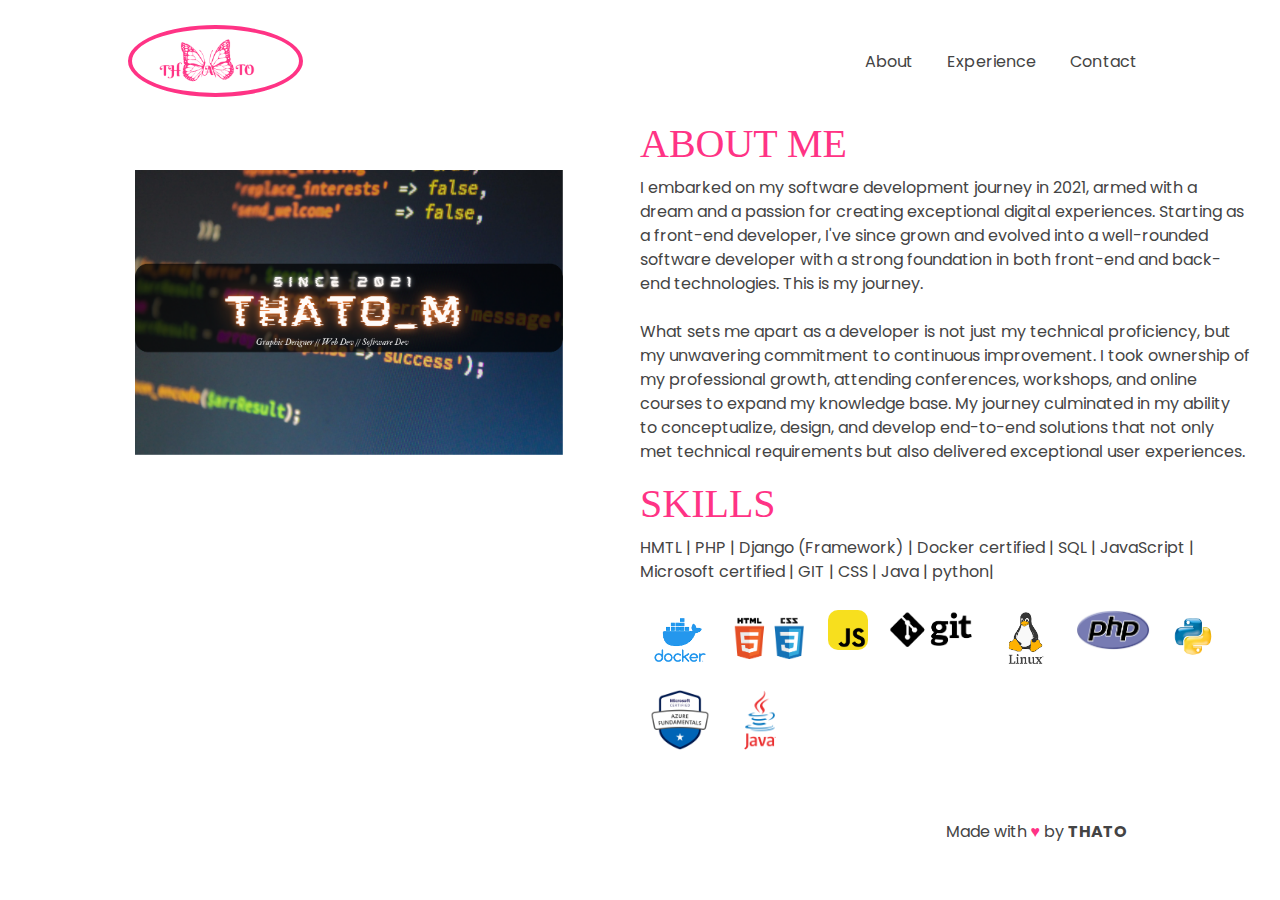
<file: about.html>
<html>

<head>
    <!--     <script async src="https://www.googletagmanager.com/gtag/js?id=UA-159411627-1"></script>
    <script>
        window.dataLayer = window.dataLayer || [];

        function gtag() {
            dataLayer.push(arguments);
        }
        gtag('js', new Date());

        gtag('config', 'UA-159411627-1');
    </script> -->
    <!-- Caching Disabler-->
        <meta http-equiv="Pragma" content="no-cache">
        <meta http-equiv="Expires" content="-1">
        <meta http-equiv="CACHE-CONTROL" content="NO-CACHE">
    
    
    
    <link rel="stylesheet" href="https://cdnjs.cloudflare.com/ajax/libs/animate.css/3.7.2/animate.min.css">
    <link rel="stylesheet" href="https://stackpath.bootstrapcdn.com/bootstrap/4.4.1/css/bootstrap.min.css">
    <link rel="stylesheet" href="style.css">
    <meta charset="utf-8">
    <meta name="viewport" content="width=device-width, initial-scale=1.0, shrink-to-fit=yes">
    <meta charset="utf-8" />
    <link rel="stylesheet" href="https://use.fontawesome.com/releases/v5.5.0/css/all.css"
        integrity="sha384-B4dIYHKNBt8Bc12p+WXckhzcICo0wtJAoU8YZTY5qE0Id1GSseTk6S+L3BlXeVIU" crossorigin="anonymous">
    <meta name="Description"
    content="THATO MUKHAVHLI SOFTWARE DEVELOPER"/>
    <title>About | Thato Mukhavhuli</title>
    <link rel="icon" type="image/png" href="assets/img/thato3.png">
    <link rel="apple-touch-icon" href="aassets/img/formal.jpg">
    <meta name="apple-mobile-web-app-status-bar" content="#FF3385">
    <meta name="theme-color" content="#FFE1C4">
    <script src="assets/js/app.js"></script>
    <link rel="manifest" href="manifest.json">
</head>

<body id="index-body" style="overflow: hidden;">
    <div>
        <nav class="nav-desk">
            <center>
                <div class="nav-logo">
                    <a href="index.html"><img id="logo" src="assets/img/thato3.png"></a>
                </div>
                <div class="nav-items">
                    <ul>
                        <li><span><a href="about.html">About</a></span></li>
                        <li><span><a href="work.html">Experience</a></span></li>
                        <li><span><a href="contact.html">Contact</a></span></li>
                    </ul>
                </div>

            </center>
        </nav>
        <div class="animated fadeIn row" style="width:100vw;animation-duration: 1.5s;">
            <div class="col-md-6" id="left-hero">
                <img id="hero-img" src="assets/img/Now.png">
            </div>
            <br>
            <div class="col-md-6" id="hero-right">
                <h2>ABOUT ME</h2>
                <p>
                    I embarked on my software development journey in 2021, armed with a dream and a passion for creating exceptional digital experiences. Starting as a front-end developer, I've since grown and evolved into a well-rounded software developer with a strong foundation in both front-end and back-end technologies. This is my journey.
                <br>
                <br>
                    What sets me apart as a developer is not just my technical proficiency, but my unwavering commitment to continuous improvement. I took ownership of my professional growth, attending conferences, workshops, and online courses to expand my knowledge base.
                    My journey culminated in my ability to conceptualize, design, and develop end-to-end solutions that not only met technical requirements but also delivered exceptional user experiences.
                </p>


                <div class="skills_text">
                <h2>SKILLS</h2>
                <p>
                 HMTL | PHP | Django (Framework) | Docker certified | SQL
                | JavaScript | Microsoft certified | GIT | CSS | Java | python|
                </p>
            
                <div class="skills_icon">
                    <img src="img/docker.png"
                        style="display:block; border-radius: 10px; float: left; height: 60px; margin: 10px;" />
                    <img src="img/htmlcss.png"
                        style="display:block; border-radius: 10px; float: left; height: 60px; margin: 10px;" />
                    <img src="img/javascript.png"
                        style="display:block; border-radius: 10px; float: left; height: 40px; margin: 10px;" />
                    <img src="img/git1.png"
                        style="display:block; border-radius: 10px; float: left; height: 40px; margin: 10px;" />
                    <img src="img/linux.png"
                        style="display:block; border-radius: 10px; float: left; height: 60px; margin: 10px;" />
                    <img src="img/php.png"
                        style="display:block; border-radius: 10px; float: left; height: 40px; margin: 10px;" />
                    <img src="img/python.jpg"
                        style="display:block; border-radius: 10px; float: left; height: 60px; margin: 10px;" />
                    <img src="img/az-900.png"
                        style="display:block; border-radius: 10px; float: left; height: 60px; margin: 10px;" />
                    <img src="img/java.png"
                        style="display:block; border-radius: 10px; float: left; height: 60px; margin: 10px;" />
                </div>
                </div>
            </div>
            <div class="footer-full  fadeIn delay-2s">
                <div id="contact-social" class="social-icons" style="display: inline;">
                    <a target="_blank" href="mailto:thatomillicent0@gmail.com"><i class="fas fa-envelope"></i></a>
                    <a target="_blank" href="https://www.instagram.com/teedow_tay_/"><i class="fab fa-instagram"></i></a>
                    <a target="_blank" href="https://github.com/ThatoTay"><i class="fab fa-github"></i></a>
                    <a target="_blank" href="www.linkedin.com/in/thato-mukhavhuli-5109551b0"><i class="fab fa-linkedin"></i></a>
                </div>
                <div class="footer-credits">
                    Made with <span style="color:#ff3385">♥</span> by <a
                    href="https://github.com/ThatoTay">THATO</a>
                </div>
            </div>

        </div>
    </div>
    <div class="menu-wrap">
        <input type="checkbox" class="toggler">
        <div class="hamburger">
            <div></div>
        </div>
        <div class="menu">
            <div>
                <div>
                    <ul>
                        <li><a href="index.html" style="text-decoration: line-through;">Home</a></li>
                        <li><a href="about.html">About</a></li>
                        <li><a href="work.html">Experience</a></li>
                        <li><a href="contact.html">Contact</a></li>
                    </ul>
                </div>
            </div>
        </div>
    </div>
</body>

</html>
</file>
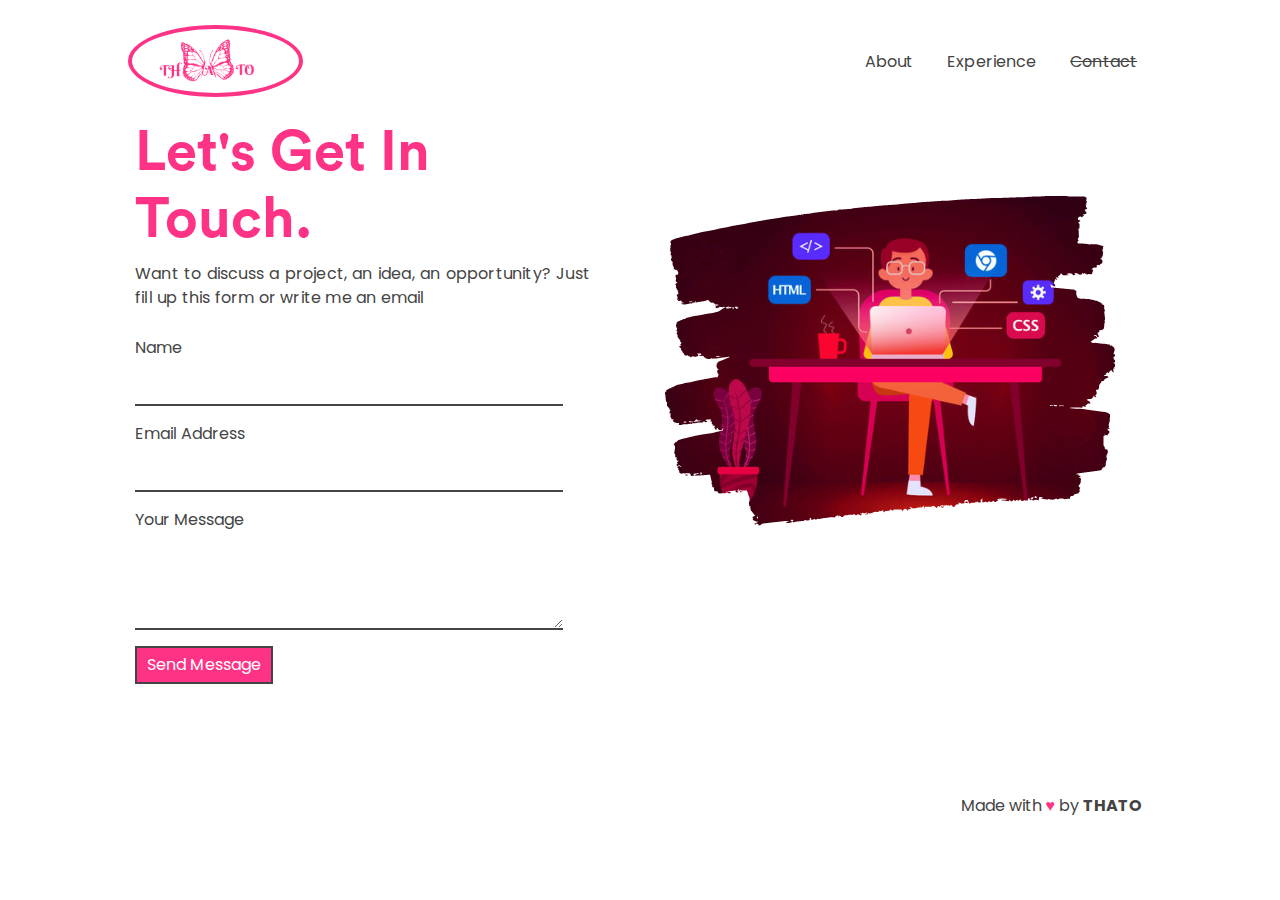
<file: contact.html>
<html>

<head>
    <script async src="https://www.googletagmanager.com/gtag/js?id=UA-159411627-1"></script>
    <script>
        window.dataLayer = window.dataLayer || [];

        function gtag() {
            dataLayer.push(arguments);
        }
        gtag('js', new Date());

        gtag('config', 'UA-159411627-1');
    </script>
    <link rel="stylesheet" href="https://cdnjs.cloudflare.com/ajax/libs/animate.css/3.7.2/animate.min.css">
    <link rel="stylesheet" href="https://stackpath.bootstrapcdn.com/bootstrap/4.4.1/css/bootstrap.min.css">
    <link rel="stylesheet" href="style.css">
    <meta charset="utf-8">
    <meta name="viewport" content="width=device-width, initial-scale=1.0, shrink-to-fit=yes">
    <meta charset="utf-8" />
    <link rel="stylesheet" href="https://use.fontawesome.com/releases/v5.5.0/css/all.css"
        integrity="sha384-B4dIYHKNBt8Bc12p+WXckhzcICo0wtJAoU8YZTY5qE0Id1GSseTk6S+L3BlXeVIU" crossorigin="anonymous">
    <meta name="Description"
    content="THATO MUKHAVHLI SOFTWARE DEVELOPER"/>
    <title>Contact | Thato Mukhavhuli</title>
    <link rel="icon" type="image/png" href="assets/img/thato3.png">
</head>

<body id="contact-body" style="overflow-x: hidden;">
    <div>
        <nav class="nav-desk">
            <center>
                <div class="nav-logo">
                    <a href="index.html"><img id="logo" src="assets/img/thato3.png"></a>
                </div>
                <div class="nav-items">
                    <ul>
                        <li><span><a href="about.html">About</a></span></li>
                        <li><span><a href="work.html">Experience</a></span></li>
                        <li><span><a href="contact.html" style="text-decoration: line-through;">Contact</a></span></li>
                    </ul>
                </div>

            </center>
        </nav>
        <div class="animated fadeIn row" style="width:100vw;animation-duration: 1.5s;">
            <div class="col-md-6" id="left-hero">
                <h1 class="hero-tag contact-hero animated fadeInLeft">Let's Get In Touch.</h1>
                <p class="hero-des contact-des animated fadeIn delay-1s">Want to discuss a project, an idea, an
                    opportunity? Just fill up this
                    form or write me an email <a target="_blank" href="mailto:ishandeveloper@outlook.com"><i
                            class="fas fa-envelope"></i></a>
                </p>
                <form class="input-container" method="POST"
                    action="https://script.google.com/macros/s/AKfycbxXnXVlCixiL89xlFlqgGmp3mQnQpR48x6CiZfHtw/exec">
                    <div class="form-group"><label for="name">Name</label><input type="text" name="name" id="name"
                            class="form-control" required=""></div>
                    <div class="form-group"><label for="email">Email Address</label><input type="email" name="email"
                            id="email" class="form-control" required=""></div>
                    <div class="form-group"><label for="message">Your Message</label><textarea rows="3" id="message"
                            name="message" class="form-control" required=""></textarea></div>
                    <button type="submit" class="submit animated bounce delay-4s learn-btn">
                        Send Message
                    </button>
                    <div style="display:none;" id="thankyou_message">
                        <h2>
                            <em>Thanks</em> for contacting us!
                            We will get back to you soon!
                        </h2>
                    </div>
                </form>
                <br>
            </div>

            <div class="col-md-6" id="hero-right">
                <img src="img/222.png">
            </div>

        </div>
        <div class="footer-full  fadeIn delay-2s">
            <div id="contact-social" class="social-icons" style="display: inline;">
                <a target="_blank" href="mailto:thatomillicent0@gmail.com"><i class="fas fa-envelope"></i></a>
                <a target="_blank" href="https://www.instagram.com/teedow_tay_/"><i class="fab fa-instagram"></i></a>
                <a target="_blank" href="https://github.com/ThatoTay"><i class="fab fa-github"></i></a>
                <a target="_blank" href="www.linkedin.com/in/thato-mukhavhuli-5109551b0"><i class="fab fa-linkedin"></i></a>
            </div>
            <div class="footer-credits">
                Made with <span style="color:#ff3385">♥</span> by <a
                href="https://github.com/ThatoTay">THATO</a>
            </div>
        </div>
    </div>
    <div class="menu-wrap">
        <input type="checkbox" class="toggler">
        <div class="hamburger">
            <div></div>
        </div>
        <div class="menu">
            <div>
                <div>
                    <ul>
                        <li><a href="index.html" style="text-decoration: line-through;">Home</a></li>
                        <li><a href="about.html">About</a></li>
                        <li><a href="work.html">Experience</a></li>
                        <li><a href="contact.html">Contact</a></li>
                    </ul>
                </div>
            </div>
        </div>
    </div>
</body>

</html>
</file>
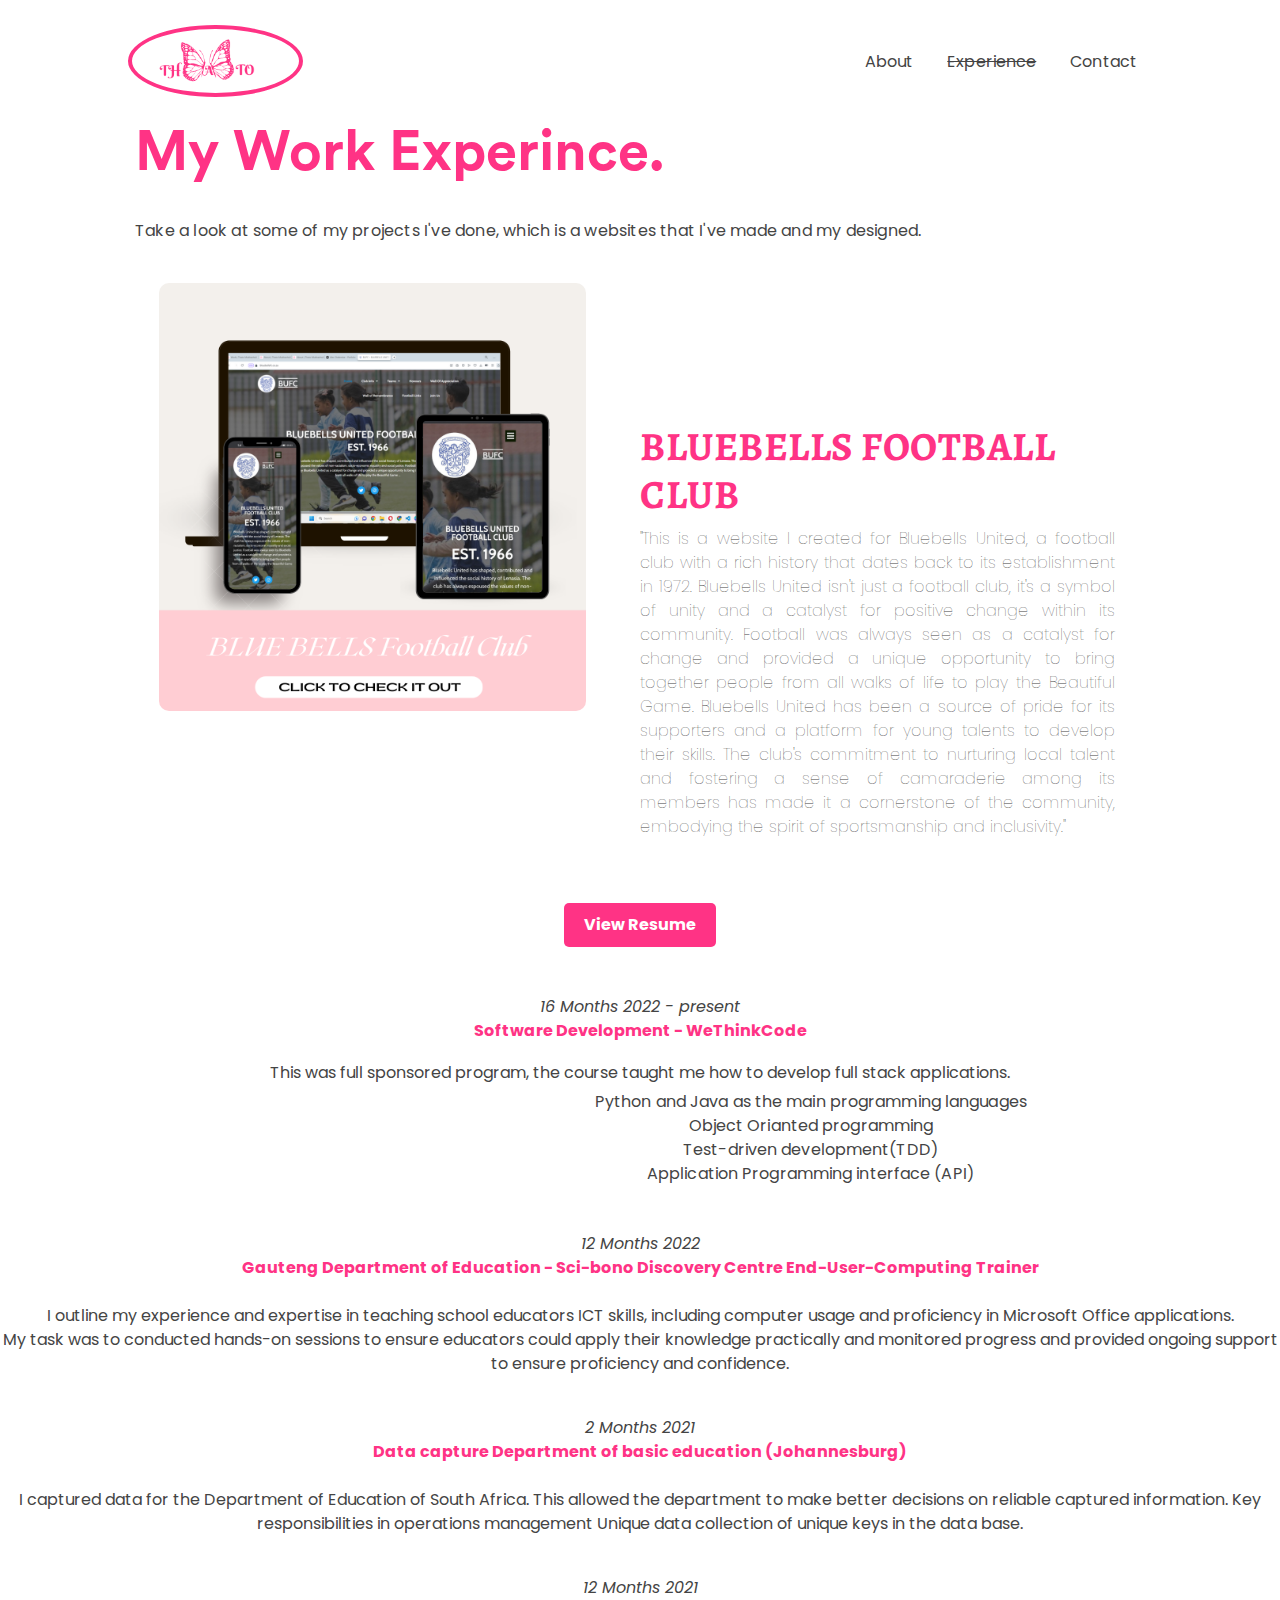
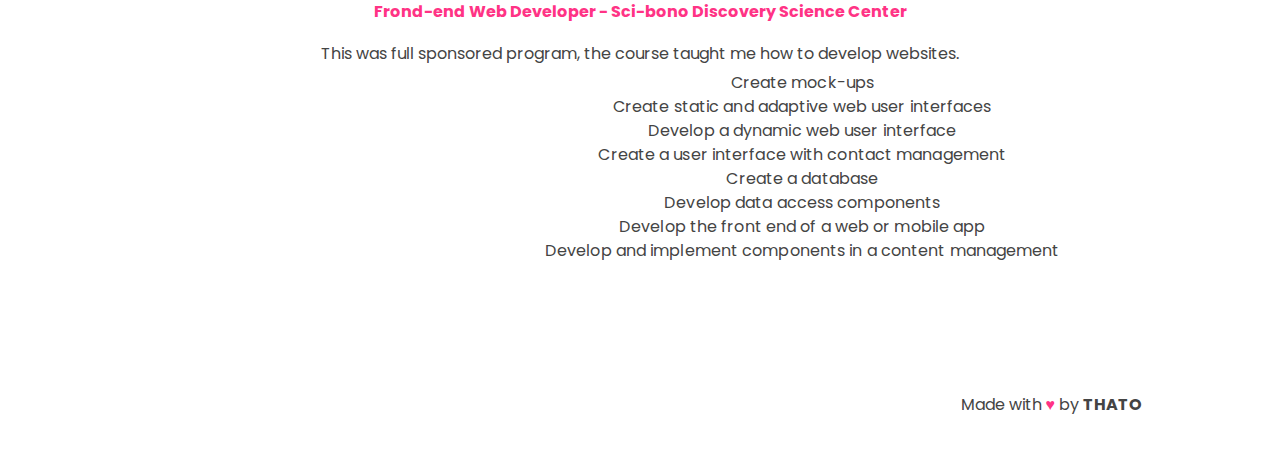
<file: work.html>
<html>

<head>
    <script async src="https://www.googletagmanager.com/gtag/js?id=UA-159411627-1"></script>
    <script>
        window.dataLayer = window.dataLayer || [];

        function gtag() {
            dataLayer.push(arguments);
        }
        gtag('js', new Date());

        gtag('config', 'UA-159411627-1');
    </script>
    <link rel="stylesheet" href="https://cdnjs.cloudflare.com/ajax/libs/animate.css/3.7.2/animate.min.css">
    <link rel="stylesheet" href="https://stackpath.bootstrapcdn.com/bootstrap/4.4.1/css/bootstrap.min.css">
    <link rel="stylesheet" href="style.css">
    <meta charset="utf-8">
    <meta name="viewport" content="width=device-width, initial-scale=1.0, shrink-to-fit=yes">
    <meta charset="utf-8" />
    <link rel="stylesheet" href="https://use.fontawesome.com/releases/v5.5.0/css/all.css"
        integrity="sha384-B4dIYHKNBt8Bc12p+WXckhzcICo0wtJAoU8YZTY5qE0Id1GSseTk6S+L3BlXeVIU" crossorigin="anonymous">
    <meta name="Description"
    content="THATO MUKHAVHLI SOFTWARE DEVELOPER"/>
    <title>Work | Thato Mukhavhuli</title>
    <link rel="icon" type="image/png" href="assets/img/thato3.png">
</head>

<body id="contact-body" style="overflow-x: hidden;">
    <div>
        <nav class="nav-desk">
            <center>
                <div class="nav-logo">
                    <a href="index.html"><img id="logo" src="assets/img/thato3.png"></a>
                </div>
                <div class="nav-items">
                    <ul>
                        <li><span><a href="about.html">About</a></span></li>
                        <li><span><a href="work.html" style="text-decoration: line-through;">Experience</a></span></li>
                        <li><span><a href="contact.html">Contact</a></span></li>
                    </ul>
                </div>

            </center>
        </nav>
        <div class=" fadeIn row" style="width:100vw;height:auto;animation-duration: 1.5s;">
            <div class="col-md-12" id="left-hero">
                <h1 class="hero-tag contact-hero  fadeInLeft">My Work Experince.</h1>
            <br>
                <p class="hero-des contact-des  fadeIn delay-1s">Take a look at some of my projects I've done, which is a websites that I've made and my designed.
                </p>
            <br>
            </div>
        </div>
  
        <div class="animated bounceInUp delay-1s">
            <div class="row" id="work-row">
                <div class="col-md-6 col-sm-12  bounceInLeft delay-2s">
                    <center>
                        <div class="work-hero">
                            <a href="https://bluebellsfc.co.za">
                                <img class="work-hero-img" src="img/bluebells.png" alt="Blue Bells FC">
                            </a>                      
                          </div>
                    </center>
                </div>
                <div class="col-md-6 col-sm-12">

                    <div class="work-des">
                        
                        <h1>BLUEBELLS FOOTBALL CLUB</h1>
                        <p> "This is a website I created for Bluebells United, a football club with a rich history that dates back to its establishment in 1972. Bluebells United isn't just a football club, it's a symbol of unity and a catalyst for positive change within its community. Football was always seen as a catalyst for change and provided a unique opportunity to bring together people from all walks of life to play the Beautiful Game. Bluebells United has been a source of pride for its supporters and a platform for young talents to develop their skills. The club's commitment to nurturing local talent and fostering a sense of camaraderie among its members has made it a cornerstone of the community, embodying the spirit of sportsmanship and inclusivity."</p>
                    </div>
                   
                </div>
            </div>


        <center>
            <br>
            <br>
            <a target="_blank" href="assets/CV Ndinaye Thato Mukhavhuli 2023 recent.pdf" class="resume-button">View Resume</a>
            <br>
            
            <br>
            <br>
            <div class = "front_end">
            <p><i>16 Months 2022 - present</i>
                <br>
                <strong>Software Development - WeThinkCode</strong>
                <br>
                <br>
                <p style="line-height: 0.8">This was full sponsored program, the course taught me how to develop full stack applications.</p>
                <div class = "sci-bono" style="list-style-type: disc; display: flex; margin-left: 580px; margin-top: -20px">
                <ul>
                    <li><i class ="fas fa-circle"></i>  Python and Java as the main programming languages</li>
                    <br>
                    <li><i class ="fas fa-circle"></i>  Object Orianted programming</li>
                    <br>
                    <li><i class ="fas fa-circle"></i>  Test-driven development(TDD)</li>
                    <br>
                    <li><i class ="fas fa-circle"></i>  Application Programming interface (API)</li>
                </ul>
                </div>
            </p>
        </div>


            <p><i>12 Months 2022</i><br>
                <strong> Gauteng Department of Education - Sci-bono Discovery Centre
                    End-User-Computing Trainer</strong>
                <br>
                <br>
                
                I outline my experience and expertise in teaching school educators ICT skills, including computer usage and proficiency in Microsoft Office applications.
                <br>
                My task was to conducted hands-on sessions to ensure educators could apply their knowledge practically and monitored progress and provided ongoing support to ensure proficiency and confidence.

            </p>

            <br>

            <p><i>2 Months 2021</i>
                <br>
                <strong>Data capture Department of basic education (Johannesburg)</strong>
                <br>
                <br>
                I captured data for the Department of Education of South Africa. This allowed the department to
                make better decisions on reliable captured information.

                Key responsibilities in operations management
                Unique data collection of unique keys in the data base.
            </p>
            <br>

            <div class = "front_end">
            <p><i>12 Months 2021</i>
                <br>
                <strong>Frond-end Web Developer - Sci-bono Discovery Science
                    Center</strong>
                <br>
                <br>
                <p>
                <p style="line-height: 0.8">This was full sponsored program, the course taught me how to develop websites.</p>
                
                <div class = "sci-bono" style="list-style-type: disc; display: flex; margin-left: 530px;  margin-top: -20px;">
                    <ul >
                        <li><i class ="fas fa-circle"></i>  Create mock-ups</li>
                        <br>
                        <li><i class ="fas fa-circle"></i>  Create static and adaptive web user interfaces</li>
                        <br>
                        <li><i class ="fas fa-circle"></i>  Develop a dynamic web user interface</li>
                        <br>
                        <li><i class ="fas fa-circle"></i>  Create a user interface with contact management</li>
                        <br>
                        <li><i class ="fas fa-circle"></i>  Create a database</li>
                        <br>
                        <li><i class ="fas fa-circle"></i>  Develop data access components</li>
                        <br>
                        <li><i class ="fas fa-circle"></i>  Develop the front end of a web or mobile app</li>
                        <br>
                        <li><i class ="fas fa-circle"></i>  Develop and implement components in a content management</li>
                        <br>
                    </ul>
                </div>
            </p>
                
                <br>
            </p>
        </div>
    


        </center>
        </div>
    </div>
</div>
          
            
        </div>
            <div class="footer-full  fadeIn delay-2s">
                <div id="contact-social" class="social-icons" style="display: inline;">
                    <a target="_blank" href="mailto:thatomillicent0@gmail.com"><i class="fas fa-envelope"></i></a>
                    <a target="_blank" href="https://www.instagram.com/teedow_tay_/"><i class="fab fa-instagram"></i></a>
                    <a target="_blank" href="https://github.com/ThatoTay"><i class="fab fa-github"></i></a>
                    <a target="_blank" href="www.linkedin.com/in/thato-mukhavhuli-5109551b0"><i class="fab fa-linkedin"></i></a>
                </div>
                <div class="footer-credits">
                    Made with <span style="color:#ff3385">♥</span> by <a
                    href="https://github.com/ThatoTay">THATO</a>
                </div>
            </div>
        </div>
        <div class="menu-wrap">
            <input type="checkbox" class="toggler">
            <div class="hamburger">
                <div></div>
            </div>
            <div class="menu">
                <div>
                    <div>
                        <ul>
                            <li><a href="index.html" style="text-decoration: line-through;">Home</a></li>
                            <li><a href="about.html">About</a></li>
                            <li><a href="work.html">Experience</a></li>
                            <li><a href="contact.html">Contact</a></li>
                        </ul>
                    </div>
                </div>
            </div>
        </div>
</body>

</html>
</file>
<file: style.css>
@import url('https://fonts.googleapis.com/css?family=Poppins&display=swap');
@import url('https://fonts.googleapis.com/css2?family=Alegreya&display=swap');


@font-face {
    font-family: CircularStd;
    src: url(assets/fonts/CircularStd-Bold.eot);
    src: url("assets/fonts/CircularStd-Bold.eot?#iefix") format("embedded-opentype"), url("assets/fonts/CircularStd-Bold.woff") format("woff"), url("assets/fonts/CircularStd-Bold.ttf") format("truetype"), url("assets/fonts/CircularStd-Bold.svg#bcc26993292869431e54c666aafa8fcd") format("svg");
}
.animated.bounce.delay-4s.learn-btn {
    background-color: #ff3385;
}
.skills_icon {
    align-items: right;
}
.skills_text {
    align-items: right; 
}
 h2{
    font-family: "museo-slab";
    font-size: 40px;
    font-weight:90;
    color: #ff3385;
    font-style: bold;
}


strong {
    color: #ff3385;
}

.sci-bono li i{
    font-size: 10px; 
    color: #ff3385;
    /* float:left;
    margin-top:6px;
    position:relative; */
}

/* .sci-bono ul, li {
    text-align: center;
    list-style-position: inside;
    color: blue;
    display: flex;
   
} */
.front_end p {
    margin-bottom: 0px;
    margin: 0;       /* Remove margin */
    padding: 0;      /* Remove padding */
}

.resume-button {
    display: inline-block;
    padding: 10px 20px;
    background-color: #ff3385; /* Button background color */
    color: #fff; /* Button text color */
    text-decoration: none;
    border-radius: 5px; /* Rounded corners */
    font-weight: bold;
}

/* Hover effect */
.resume-button:hover {
    background-color: lightpink; /* Change color on hover */
    color: white;
}


:root {
    --primary-color: none;
    --overlay-color: rgba(255, 255, 255, 0.9);
    --menu-speed: 0.75s;
    --light-text-color: #444;
    --black-color: #000;
    --white-color: #fff;
    --hero-color: black;
}
.work-hero-card{
    display: block;
    margin:0 auto;
    width:80%;
    background: #fff;
    align-items: center;
    padding:0;
    /* border-radius: 10px; */
    padding-bottom: 15px;
    /* border:1px solid #44444450; */
    box-shadow: 1px 1px 20px #00000025;
    cursor: pointer;
    transition: all 1s;
    height: 100%;
    
}
#work-text{
    text-align: center;
    font-size: 1.5em;
}
.work-hero-card h1{
    padding-top: 20px;
    text-align: center;
    font-size: 0.8em;
    font-weight: bold;
}
.work-hero-card:hover{
    width:85%;
    box-shadow: 0px 0px 20px #88888875;
    animation:zoom 1s;
    /* filter: none; */
}
.work-card-hero-img{
    width:100%;
    display: block;
    /* border:1px solid #44444450; */
    /* border-radius: 10px; */
    border-bottom: none;
    margin:0 auto;
    left:0;
    right: 0;
}
.work-double-row{
    padding-left:120px;
    padding-right: 120px;
    margin-top: 80px;
}
.project-star {
    position: absolute;
    background: #ffff0080;
    border-radius: 50px;
    padding: 2px 6px;
    font-size: 0.8em;
    top: 40px;
    right: 0;
}

.project-star-mobile {
    display: none;
    background: #ffff0080;
    border-radius: 50px;
    padding: 2px 6px;
    width: 50%;
    margin-bottom: 10px;
    text-align: center;
    font-size: 0.8em;

}

#work-row {
    padding-left: 135px;
    padding-right: 135px;
    width: 100vw;
}

.work-hero {
    /* border:2px solid #444; */
    border-radius: 10px;
    /* box-shadow: 0px 0px 5px #444; */
    width: 90%;
    transition: width 1s;
}
.work-hero:hover{
    width: 95%;
}

.work-des {
    padding-top: 40px;
    

}

.work-des h1 {
    font-weight: bold;
    font-size: 40px;
    font-family: 'Alegreya';
    color: #ff3385;
    align-items: center;
    letter-spacing: 0.5;
    margin-top: 100px;
}

.work-des p {
    text-align: justify;
    font-weight: 100;
}

.work-hero-img {
    width: 100%;
    border-radius: 10px;
}


.partners {
    /* background:#f2f2f2; */
    height: 50px;
    margin-right: 20px;
}

#partner-logo {
    height: 40px;
    cursor: pointer;
    transition: all 1s;
}

#partner-logo:hover {
    box-shadow: 0px 0px 10px #444;
}

.work-read {
    float: right;
    font-size: 0.8em;
}

.work-read:hover {
    background: #444;
    color: white !important;
    border: 2px solid #444 !important;
}

body {
    font-family: 'Poppins', sans-serif;
    color: var(--light-text-color);
    overflow-x: hidden;
}

.comingsoon h1 {
    font-size: 3em;
}

.comingsoon {
    position: absolute;
    margin: auto;
    top: 0;
    /* background: white; */
    text-align: center;
    right: 0;
    bottom: 0;
    left: 0;
    /* width: 40em; */
    height: 10em;
    animation: opac 0.1s ease-in-out 5;
}

.comingsoon a {
    color: #444;
    font-weight: bold;
    text-decoration: none;
    transition: font-size 1s;
}

.comingsoon a:hover {
    color: blue;
    font-size: 1.5em;
}

.social-icons a {
    color: #ff3385;
    text-decoration: none;
    transition: all 1s;
}

.social-icons a:hover {
    color: var(--light-text-color);
}

.nav-items ul li span a {
    color: #444;
    text-decoration: none;

}

li span a:hover {
    color: #444;
    text-decoration: none;
}

.copyright-legal {
    font-size: 1.1em;
    color: #444;
    letter-spacing: 0px;
    text-align: left;
}

.legal-links {
    text-decoration: none;
    font-weight: bold;
    transition: all 1s;
}

.legal-links:hover {
    text-decoration: none;
    color: blue;
}

.legal a,
.legal a:hover,
.legal a:active {
    color: #444;
    text-decoration: none;
}

.privacy-policy h1 {
    font-size: 2.5em;
    /* font-family: 'CircularStd'; */
    font-weight: bold;
    letter-spacing: 0.1rem;
}

.privacy-policy h2 {
    font-size: 25px;
    font-family: 'CircularStd';
    /* letter-spacing: 0.1rem; */
}

.legal-des {
    text-align: justify;
    font-weight: 500;
}

.legal-des strong {
    /* font-size: 1.1em; */
    font-weight: 900;
}

.privacy-policy p {
    padding-right: 13vw;
    letter-spacing: 0.8px;
}

.nav-desk {
    height: 10vh;
    /* position: fixed; */
    display: block;
    width: 80vw;
    margin: auto;

    margin-top: 20px;
    left: 0;
    right: 0;
    /* background: black; */
}

.nav-logo {
    height: 100%;
    float: left;


}



.menu-wrap {
    position: fixed;
    top: 50px;
    right: 50px;
    z-index: 1;
    display: none;
}

.menu-wrap .toggler {
    position: absolute;
    top: 0px;
    right: 0;
    z-index: 2;
    cursor: pointer;
    width: 50px;
    height: 50px;
    opacity: 0;
}

.menu-wrap .hamburger {
    position: absolute;
    top: 0;
    right: 0;
    z-index: 1;
    width: 60px;
    height: 60px;
    padding: 1rem;
    background: var(--primary-color);
    display: flex;
    align-items: center;
    justify-content: center;
}

/* Hamburger Line */
.menu-wrap .hamburger>div {
    position: relative;
    flex: none;
    width: 100%;
    height: 2px;
    z-index: 1;
    background: black;
    display: flex;
    align-items: center;
    justify-content: center;
    transition: all 0.4s ease;
}

/* Hamburger Lines - Top & Bottom */
.menu-wrap .hamburger>div::before,
.menu-wrap .hamburger>div::after {
    content: '';
    position: absolute;
    z-index: 1;
    top: -10px;
    width: 100%;
    height: 2px;
    background: inherit;
}

/* Moves Line Down */
.menu-wrap .hamburger>div::after {
    top: 10px;
}

/* Toggler Animation */
.menu-wrap .toggler:checked+.hamburger>div {
    transform: rotate(135deg);
}

/* Turns Lines Into X */
.menu-wrap .toggler:checked+.hamburger>div:before,
.menu-wrap .toggler:checked+.hamburger>div:after {
    top: 0;
    transform: rotate(90deg);
}

/* Rotate On Hover When Checked */
.menu-wrap .toggler:checked:hover+.hamburger>div {
    transform: rotate(225deg);
}

/* Show Menu */
.menu-wrap .toggler:checked~.menu {
    visibility: visible;
}

.menu-wrap .toggler:checked~.menu>div {
    transform: scale(1);
    transition-duration: var(--menu-speed);
}

.menu-wrap .toggler:checked~.menu>div>div {
    opacity: 1;
    transition: opacity 0.4s ease 0.4s;
}

.menu-wrap .menu {
    position: fixed;
    top: 0;
    right: 0;
    width: 100%;
    height: 100%;
    z-index: 1;
    visibility: hidden;
    overflow: hidden;
    display: flex;
    align-items: center;
    justify-content: center;
}

.menu-wrap .menu>div {
    background: var(--overlay-color);
    border-radius: 50%;
    width: 200vw;
    height: 200vw;
    display: flex;
    flex: none;
    align-items: center;
    justify-content: center;
    transform: scale(0);
    transition: all 0.4s ease;
}

.menu-wrap .menu>div>div {
    text-align: center;
    max-width: 90vw;
    max-height: 100vh;
    opacity: 0;
    transition: opacity 0.4s ease;
}

.menu-wrap .menu>div>div>ul>li {
    list-style: none;
    color: var(--white-color);
    font-size: 1.5rem;
    padding: 1rem;
}

.menu-wrap .menu>div>div>ul>li>a {
    color: inherit;
    text-decoration: none;
    transition: color 0.4s ease;
}


.legal {
    position: absolute;
    bottom: 25px;
    right: 25px;
}


.hero-tag {
    margin-top: 20vh;
    text-align: left;
    font-size: 4.5em;
    font-weight: bold;
    color: #ff3385;
    font-family: 'CircularStd', sans-serif;
}

.contact-hero {
    margin-top: 0vh;
    font-size: 3.5em;
}

.hero-des {
    padding-right: 20px;
    text-align: justify;
    /* font-weight: 800; */
    letter-spacing: 0.3;
}

.contact-des {
    letter-spacing: 0.2;
}

.input-container {
    padding: 10px 0px;
}

.form-group {
    margin-bottom: 1rem;
}

label {
    display: inline-block;
    margin-bottom: 0.5rem;
}

.form-control {
    height: calc(2.25rem + 2px);
    padding: .5rem .75rem;
    width: 90%;
    font-size: 1rem;
    line-height: 1.5;
    color: #495057;
    background: none;
    border: none;
    border-bottom: 2px solid #444;
    border-radius: 0rem;
    transition: all .5s ease-in-out;
    outline: none;
}

.form-control:focus {
    outline: none;
    border-bottom: 2px solid blue;
    box-shadow: none;
}

.form-control:hover {
    background: whitesmoke;
}

/* input:focus, textarea:focus, select:focus{
    outline: none;
} */
.learn-btn {
    padding: 5px 10px;
    background: var(--light-text-color);
    color: white;
    border: 2px solid var(--light-text-color);
    letter-spacing: 0.1;
    transition: all 1s;
}

.contact-des a {
    text-decoration: none;
    color: #444;
    transition: color 1s;
}

.contact-des a:hover {
    color: blue;
}

.learn-btn:hover {
    background: blue;
    border: 2px solid blue;
}

.contact-btn {
    margin-left: 6px;
    padding: 5px 10px;
    color: var(--light-text-color);
    background: none;
    border: 2px solid var(--light-text-color);
    transition: all 1s;
}

.contact-btn:hover {
    color: #ff3385;
    border: 2px solid #ff3385;
}

#hero-img {
    margin-top: 50px;
    width: 90%;
}

#left-hero {
    padding-left: 150px;
}

#logo {
    margin-top: 5px;
    height: 80%;
    padding: 6px;
    border: 4px solid #ff3385;
    border-radius: 50%;
}

/* .nav-items{
    color:black;
    float:right;
} */
ul {
    float: right;
    /* color:white; */
    list-style: none;
    padding: 30px 0px;
}

li {
    /* text-transform: uppercase; */
    display: inline;
    font-size: 16px;
    letter-spacing: 0.1;
    padding: 0px 15px;
}

.social-icons {
    margin-top: 30%;
}

.footer-full {
    width: 80vw;
    margin: 0 auto;
    padding: 30px 10px;
    padding-top: 100px;
    position: relative;
    bottom: 0;
    left: 0;
    right: 0;
}

.footer-credits {
    float: right;
    /* display: inline; */
}

.footer-credits a {
    color: #444;
    font-weight: bold;
    text-decoration: none;
    transition: all 1s;
}

.footer-credits a:hover {
    color: blue;
    text-decoration: none;
    font-weight: bold;
}

.social-icons i {
    font-size: 2em;
    /* font-weight: 100; */
    padding: 0px 5px;
}

li span {
    position: relative;
    /* display: block; */
    cursor: pointer;
}

li span:before,
li span:after {
    content: '';
    position: absolute;
    width: 0%;
    height: 1px;
    top: 50%;
    margin-top: -0.5px;
    background: var(--black-color);
}

li span:before {
    left: -2.5px;
}

li span:after {
    right: 2.5px;
    background: var(--black-color);
    transition: width 0.8s cubic-bezier(0.22, 0.61, 0.36, 1);
}

.footer-full {
    padding-top: 60px;
}

li span:hover:before {
    background: #ff3385;
    width: 100%;
    transition: width 0.5s cubic-bezier(0.22, 0.61, 0.36, 1);
}

li span:hover:after {
    background: transparent;
    width: 100%;
    transition: 0s;
}

#index-body {
    /* background: url('assets/img/mobile.png'); */
    background-size: cover;
    background-repeat: no-repeat;
    background-position: center;
}

/* Tablets */
@media (min-width: 768px) and (max-width: 1024px) {
    #left-hero {
        padding-left: 80px;
        flex: 0 0 100% !important;
        max-width: 100% !important;

    }

    #work-row {
        padding-left: 50px;
        padding-right: 50px;
    }

    .work-hero {
        width: 100%;
    }

    #hero-right {
        display: none;
    }
    .work-double-row{
        padding-left: 30px;
        padding-right: 30px;
    }
    #index-body {
/*         background: url('assets/img/mobile.png'); */
        background-size: cover;
        background-repeat: no-repeat;
        background-position: center;
        height: 100vh;
        width: 100vw;
    }
    /* .work-double-row{
        padding-left: 50px;
        padding-right: 50px;
    } */

}

/* #logo {
    display: none;
} */

@media only screen and (max-width: 768px) {

    /* For mobile phones: */
    .nav-items {
        width: 0;
        height: 0;
        display: none;
    }
    .work-double-row{
        padding:30px 20px;
        padding-bottom: 0;
    }
    .work-hero-card{
        width:100%;
        margin-bottom: 25px;
    }
    #row-3{
        margin-top: 0px;
        padding:0 20px;
    }
    #index-body {
/*         background: url('assets/img/mobile.png'); */
        background-size: cover;
        background-repeat: no-repeat;
        background-position: center;
        height: 100vh;
    }

    #left-hero {
        padding-left: 50px;
        ;
    }

    #work-row {
        padding-right: 0;
        padding-left: 30px;
    }

    .work-des h1 {
        text-align: center;
    }

    .work-read {
        float: none;
    }

    #logo {
        display: none;
        /* height: 65%;
        margin-top: 28px; */
    }

    .hero-tag {
        margin-top: 20vh;
        font-size: 4em;
    }

    #hero-right {
        display: none;
    }

    .hero-des {
        padding-right: 20px;
    }

    .menu-wrap {
        display: block;
    }

    .menu ul li {
        display: block !important;
    }

    .menu ul li a {
        color: var(--black-color) !important;
    }

    .menu-wrap .hamburger {
        z-index: 2;
    }

    .menu-wrap .toggler {
        z-index: 3;
    }

    .contact-hero {
        margin-top: 10vh;
    }

    .footer-full {
        text-align: center;
        padding-top: 40px !important;
    }

    #contact-social {
        margin-top: 10%;
    }

    .footer-credits {
        display: block;
        text-align: center;
        padding-top: 10px;
        float: none;
    }

    #legal-hero {
        margin-top: 5vh !important;
        text-align: left;
    }

    #legal-hero-des {
        padding-right: 10px;
        text-align: left;
        font-size: 0.8em;
    }

    .privacy-policy p {
        padding-right: 1vw;
        /* text-align: left; */
    }

    .project-star {
        display: none;
    }

    .project-star-mobile {
        display: block;
    }
}


::-webkit-scrollbar {
    width: 5px;
}

/* Track */
::-webkit-scrollbar-track {
    background: white;

}

/* Handle */
::-webkit-scrollbar-thumb {
    background: #444;
    border-radius: 50px;

}

/* Handle on hover */
::-webkit-scrollbar-thumb:hover {
    background: #555;

}
</file>
